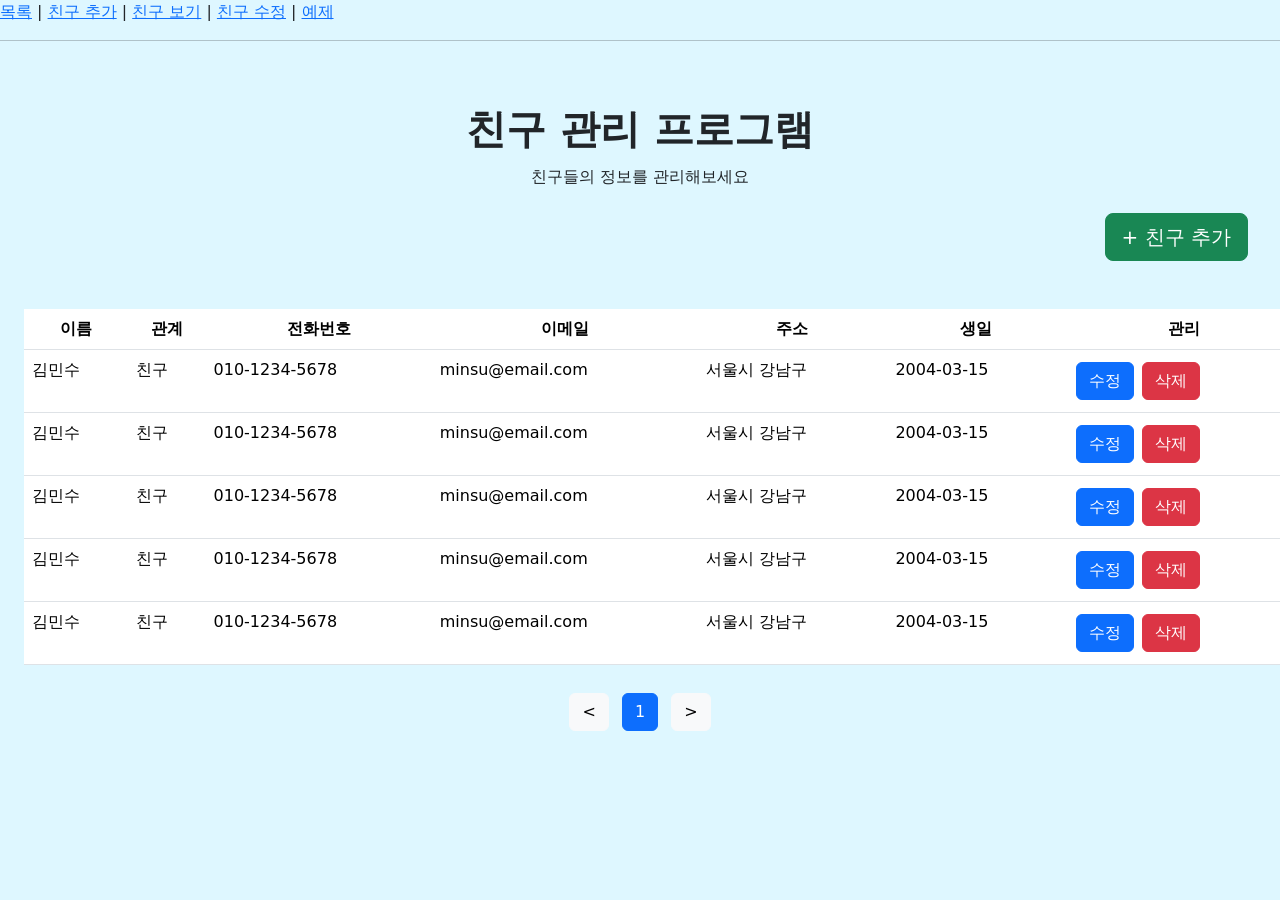
<file: index.html>
<!DOCTYPE html>
<html lang="ko">
<head>
    <meta charset="UTF-8">
    <meta name="viewport" content="width=device-width, initial-scale=1.0">

    <title>친구 관리 프로그램</title>

    <!-- Bootstrap -->
    <link
        href="https://cdn.jsdelivr.net/npm/bootstrap@5.3.8/dist/css/bootstrap.min.css"
        rel="stylesheet"
    >
    <link rel="stylesheet" href="my.css">

</head>

<body>
<nav>
    <a href="index.html">목록</a> |
    <a href="add.html">친구 추가</a> |
    <a href="view.html">친구 보기</a> |
    <a href="edit.html">친구 수정</a> |
    <a href="example.html">예제</a>
</nav>

<hr>

<div class ="container-5">
  <div class ="m-3 mt-2 mb-2  ">
<h1 class="pt-5 pb-1 text-center fw-bold  ">친구 관리 프로그램</h1>
<p class ="text-center ">친구들의 정보를 관리해보세요</p>
<div class ="text-end ">
<button class ="m-2 mb-4 me-3 btn btn-success btn-lg "> + 친구 추가</button>
</div>
</div>
</div>

<div>
  <table class ="table m-4">
    <thead class ="text-center">
      <tr>
        <th>이름</th>
        <th>관계</th>
        <th>전화번호</th>
        <th>이메일</th>
        <th>주소</th>
        <th>생일</th>
        <th>관리</th>
      </tr>
          </thead>
          <tbody>

      <tr>
            <td>김민수</td>
            <td>친구</td>
            <td>010-1234-5678</td>
            <td>minsu@email.com</td>
            <td>서울시 강남구</td>
            <td>2004-03-15</td>
            <td><button class="m-1 btn btn-primary ">수정</button><button class="m-1 btn btn-danger ">삭제</button></td>
      </tr>

      <tr>            
            <td>김민수</td>
            <td>친구</td>
            <td>010-1234-5678</td>
            <td>minsu@email.com</td>
            <td>서울시 강남구</td>
            <td>2004-03-15</td>  
            <td><button class="m-1 btn btn-primary ">수정</button><button class="m-1 btn btn-danger ">삭제</button></td>

      </tr>

      <tr>
            <td>김민수</td>
            <td>친구</td>
            <td>010-1234-5678</td>
            <td>minsu@email.com</td>
            <td>서울시 강남구</td>
            <td>2004-03-15</td>
            <td><button class="m-1 btn btn-primary ">수정</button><button class="m-1 btn btn-danger ">삭제</button></td>

      </tr>
      
      <tr>
            <td>김민수</td>
            <td>친구</td>
            <td>010-1234-5678</td>
            <td>minsu@email.com</td>
            <td>서울시 강남구</td>
            <td>2004-03-15</td>
            <td><button class="m-1 btn btn-primary ">수정</button><button class="m-1 btn btn-danger ">삭제</button></td>

      </tr>
      
      <tr>
            <td>김민수</td>
            <td>친구</td>
            <td>010-1234-5678</td>
            <td>minsu@email.com</td>
            <td>서울시 강남구</td>
            <td>2004-03-15</td>
            <td><button class="m-1 btn btn-primary ">수정</button><button class="m-1 btn btn-danger ">삭제</button></td>

      </tr>
      </tbody>
  </table>
</div>

<div class="text-center">
<button class ="m-1 btn btn-light" ><</button>
<button class ="m-1 btn btn-primary">1</button>
<button class = "m-1 btn btn-light">></button>
</div>



</body>
</html>
</file>
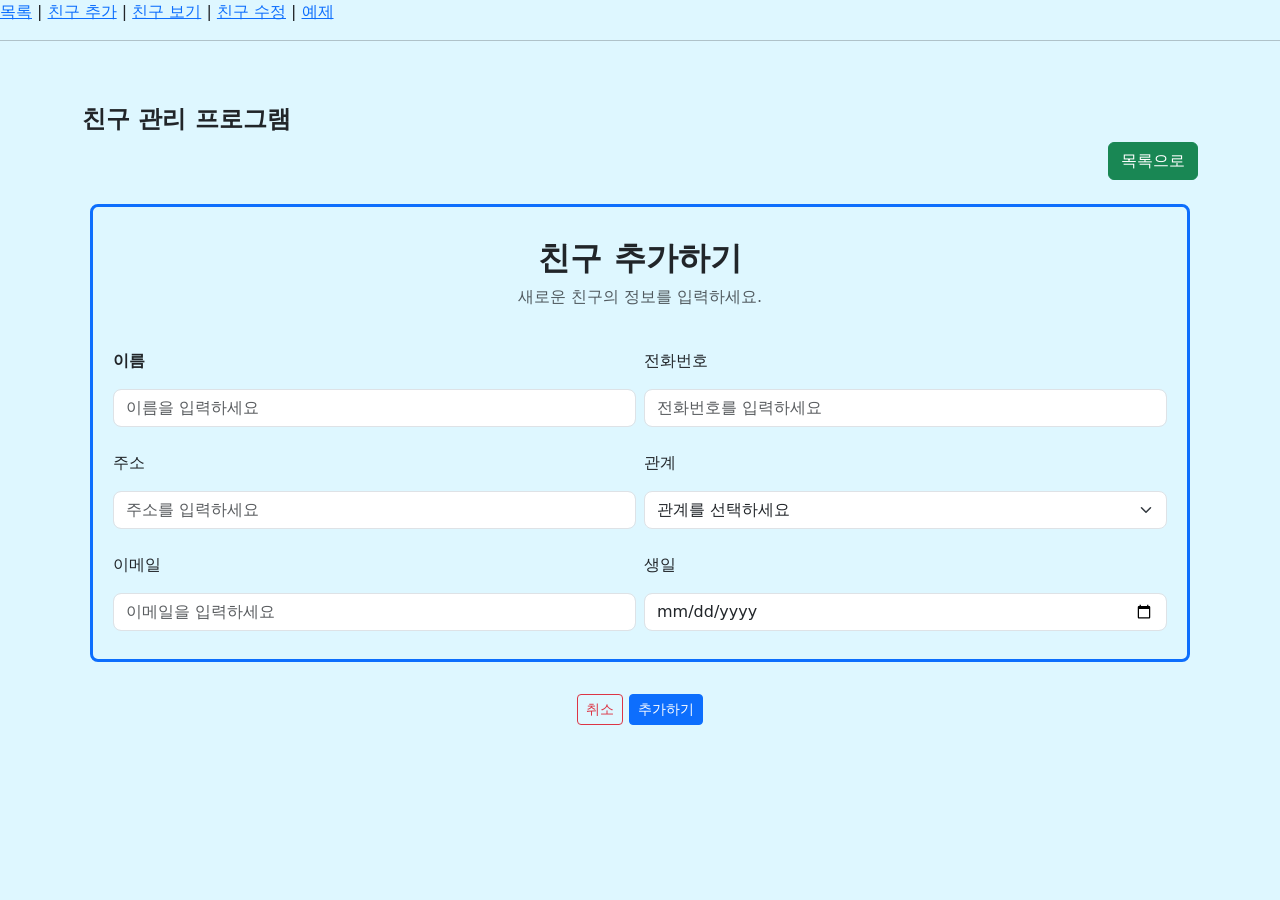
<file: add.html>
<!DOCTYPE html>
<html lang="ko">
<head>
    <meta charset="UTF-8">
    <meta name="viewport" content="width=device-width, initial-scale=1.0">

    <title>친구 관리 프로그램</title>
    <link
        href="https://cdn.jsdelivr.net/npm/bootstrap@5.3.8/dist/css/bootstrap.min.css"
        rel="stylesheet"
    >
    <link rel="stylesheet" href="my.css">
</head>
<body>
    
<nav>
    <a href="index.html">목록</a> |
    <a href="add.html">친구 추가</a> |
    <a href="view.html">친구 보기</a> |
    <a href="edit.html">친구 수정</a> |
    <a href="example.html">예제</a>
</nav>

<hr>


<div class ="container">
    <div class="pt-3 mt-5 " >
        <h1 class="fw-bold fs-4" >친구 관리 프로그램 </h1>
        </div>
        <div class="text-end pb-3 mb-2">
        <button type="button" class ="btn btn-success ">목록으로</button>
    </div>
    


<div class="m-2 p-2 border border-3 rounded-3 border-primary ">
    <div class="p-2 m-2 text-center">
        <h1 class="m-2 text-dark fw-bold fs-2">친구 추가하기 </h1>
        <p class="m-1 text-muted  ">새로운 친구의 정보를 입력하세요.</p>
    </div>

<div class="row g-3 p-3 ">
    <div class="col-md-6 p-1">
        <p class="fw-bold">이름</p>
        <input type="text" class="form-control" placeholder="이름을 입력하세요">
    </div>
    <div class="col-md-6 p-1">
        <p>전화번호</p>
        <input type="text" class="form-control" placeholder="전화번호를 입력하세요">
    </div>
    <div class="col-md-6 p-1">
        <p>주소</p>
        <input type="text" class="form-control" placeholder="주소를 입력하세요">
    </div>
    <div class="col-md-6 p-1">
        <p>관계</p>
        <select class="form-select">
            <option>관계를 선택하세요</option>
            <option>친구</option>
            <option>동아리</option>
            <option>선배</option>
            <option>후배</option>
            <option>가족</option>
            <option>기타</option>
        </select>
    </div>
    <div class="col-md-6 p-1">
        <p>이메일</p>
        <input type="text" class="form-control" placeholder="이메일을 입력하세요">
    </div>
    <div class="col-md-6 p-1">
        <p>생일</p>
        <input type="date" class="form-control">
    </div>
</div>

</div>

<div class="text-center pt-4 ">
    <button class="btn btn-outline-danger btn-sm">취소</button>
    <button class="btn btn-primary btn-sm">추가하기</button>
</div>
</div>
</div>
</body>
</html>
</file>
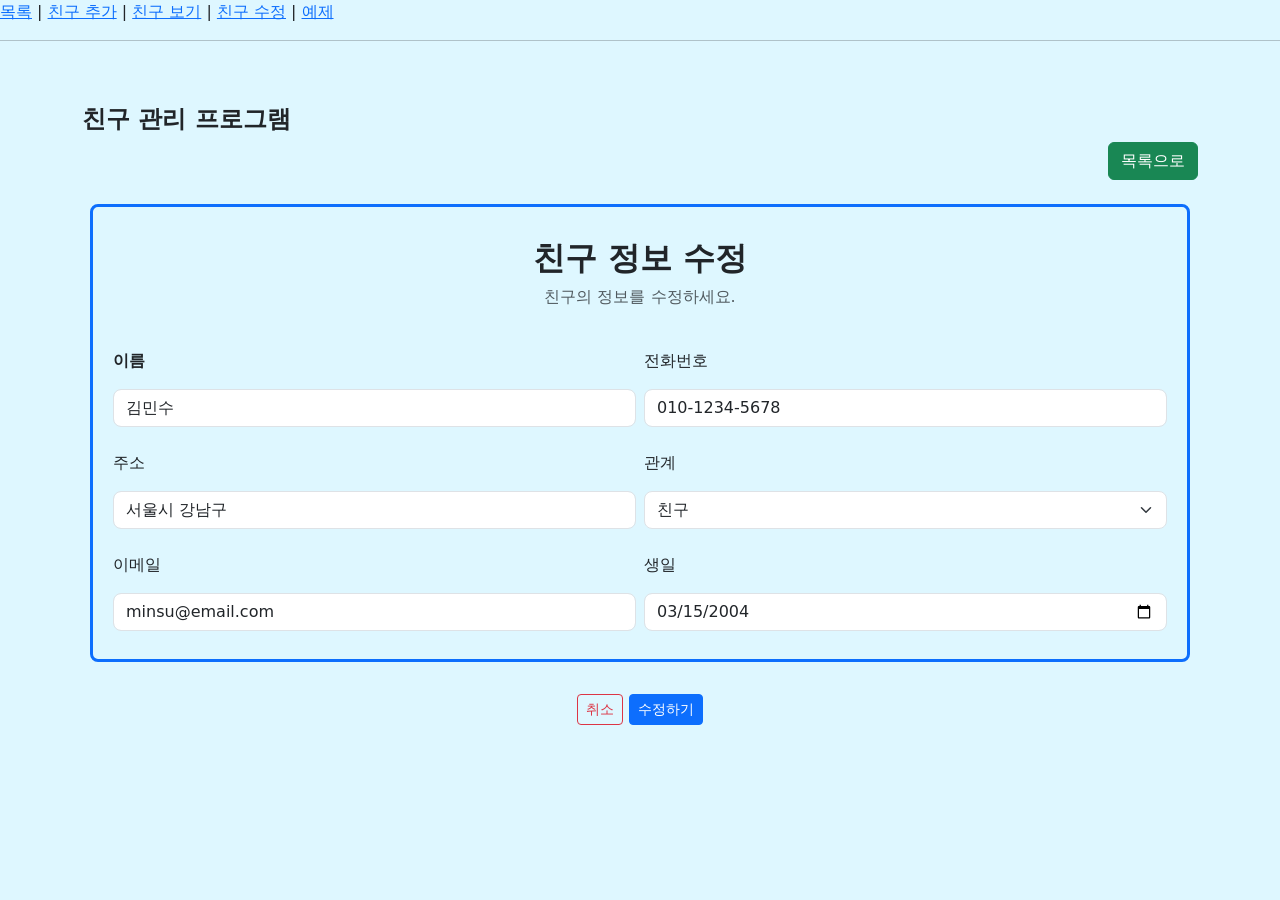
<file: edit.html>
<!DOCTYPE html>
<html lang="ko">
<head>
    <meta charset="UTF-8">
    <meta name="viewport" content="width=device-width, initial-scale=1.0">

    <title>친구 관리 프로그램</title>

    <!-- Bootstrap -->
    <link
        href="https://cdn.jsdelivr.net/npm/bootstrap@5.3.8/dist/css/bootstrap.min.css"
        rel="stylesheet"
    >
    <link rel="stylesheet" href="my.css">

</head>

<body>

<nav>
    <a href="index.html">목록</a> |
    <a href="add.html">친구 추가</a> |
    <a href="view.html">친구 보기</a> |
    <a href="edit.html">친구 수정</a> |
    <a href="example.html">예제</a>
</nav>

<hr>

<div class="container">

    <div class="pt-3 mt-5">
        <h1 class="fw-bold fs-4">친구 관리 프로그램</h1>
    </div>

    <div class="text-end pb-3 mb-2">
        <button type="button" class="btn btn-success">목록으로</button>
    </div>


    <div class="m-2 p-2 border border-3 rounded-3 border-primary">

        <div class="p-2 m-2 text-center">
            <h1 class="m-2 text-dark fw-bold fs-2">
                친구 정보 수정
            </h1>

            <p class="m-1 text-muted">
                친구의 정보를 수정하세요.
            </p>
        </div>


        <div class="row g-3 p-3">

            <div class="col-md-6 p-1">
                <p class="fw-bold">이름</p>
                <input
                    type="text"
                    class="form-control"
                    value="김민수"
                >
            </div>

            <div class="col-md-6 p-1">
                <p>전화번호</p>
                <input
                    type="text"
                    class="form-control"
                    value="010-1234-5678"
                >
            </div>

            <div class="col-md-6 p-1">
                <p>주소</p>
                <input
                    type="text"
                    class="form-control"
                    value="서울시 강남구"
                >
            </div>

            <div class="col-md-6 p-1">
                <p>관계</p>

                <select class="form-select">
                    <option>친구</option>
                    <option>동아리</option>
                    <option>선배</option>
                    <option>후배</option>
                    <option>가족</option>
                    <option>기타</option>
                </select>
            </div>

            <div class="col-md-6 p-1">
                <p>이메일</p>
                <input
                    type="text"
                    class="form-control"
                    value="minsu@email.com"
                >
            </div>

            <div class="col-md-6 p-1">
                <p>생일</p>
                <input
                    type="date"
                    class="form-control"
                    value="2004-03-15"
                >
            </div>

        </div>

    </div>


    <div class="text-center pt-4">
        <button class="btn btn-outline-danger btn-sm">취소</button>
        <button class="btn btn-primary btn-sm">수정하기</button>
    </div>

</div>


</body>
</html>
</file>
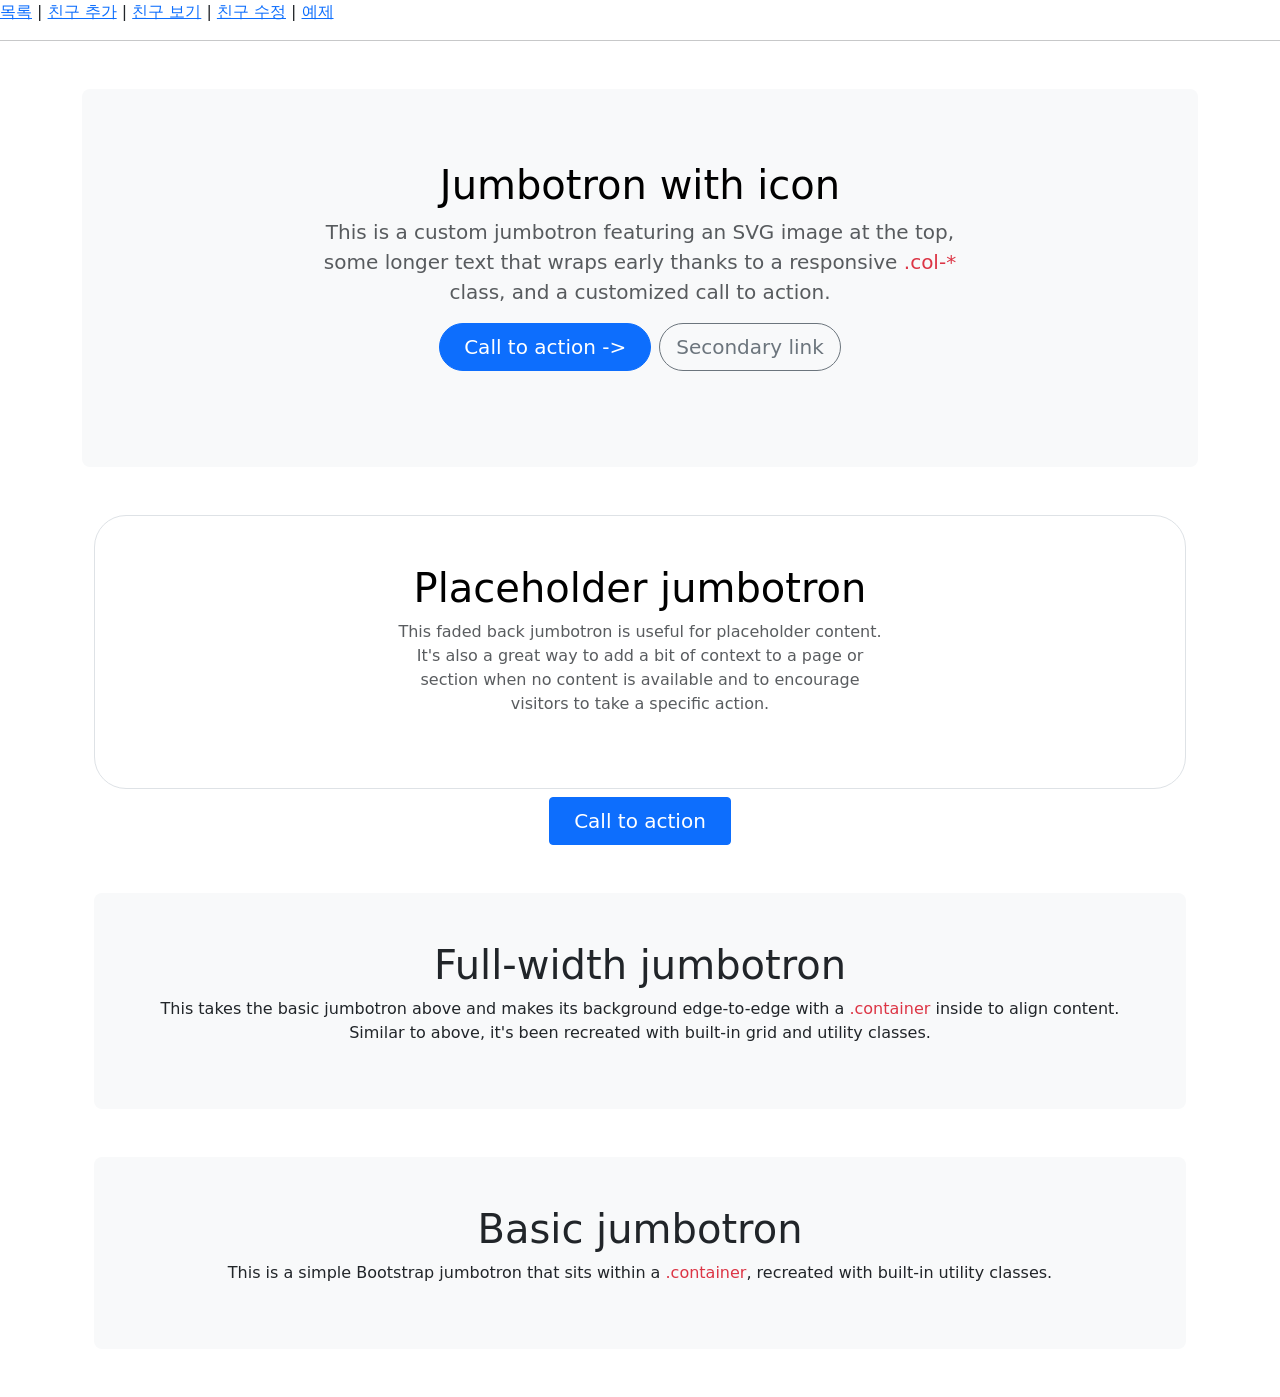
<file: example.html>
<!DOCTYPE html>
<html lang="en">
<head>
    <meta charset="UTF-8">
    <meta name="viewport" content="width=device-width, initial-scale=1.0">
    <title>bootstrap example - jumbotron</title>
     <link
        href="https://cdn.jsdelivr.net/npm/bootstrap@5.3.8/dist/css/bootstrap.min.css"
        rel="stylesheet"
    >
</head>
<body>
  

<nav>
    <a href="index.html">목록</a> |
    <a href="add.html">친구 추가</a> |
    <a href="view.html">친구 보기</a> |
    <a href="edit.html">친구 수정</a> |
    <a href="example.html">예제</a>
</nav>

<hr>


    <div class="container my-5">
    <div class="p-5 text-center bg-body-tertiary rounded-3" >
        <img =src="https://encrypted-tbn0.gstatic.com/images?q=tbn:ANd9GcQzwFSXk1ZChjhctoBZOkZpCnRY99vC5qf-qTUNsCtx8w&s=10">
        <h1 class="text-body-emphasis">Jumbotron with icon</h1>
        <p class="col-lg-8 mx-auto fs-5 text-muted">This is a custom jumbotron featuring an SVG image at the top, some longer text that wraps early thanks to a responsive <span class="text-danger">.col-*</span> class, and a customized call to action.</p>
        <div class="d-inline-flex gap-2 mb-5">
<button class = "d-inline-flex align-items-center btn btn-primary btn-lg px-4 rounded-pill">Call to action -></button>
<button class = "d-inline-flex align-items-center btn btn-outline-secondary btn-lg rounded-pill">Secondary link</button>
</div>
</div>

<div class="container my-5">
<div class="d-inline-flx gap-1 mb-2 text-center text-muted position-relative bg-body border border-dashed rounded-5 p-5">
<h1 class = "text-body-emphasis">
Placeholder jumbotron</h1>
<p class="col-lg-6 mx-auto mb-4">
This faded back jumbotron is useful for placeholder content. It's also a great way to add a bit of context to a page or section when no content is available and to encourage visitors to take a specific action.</p>
</div>
<div class="d-flex justify-content-center align-items-center">
<button class="text-center mx-auto d-inline-flex align-items-center btn btn-primary btn-lg px-4 rounded-1 ">Call to action</button>
</div>
</div>


<div class="container my-5">
<div class="d-inline-flx gap-1 mb-2 p-5 text-center bg-body-tertiary rounded-3">
<h1>Full-width jumbotron</h1>
<p>This takes the basic jumbotron above and makes its background edge-to-edge with a <span class="text-danger">.container</span> inside to align content. Similar to above, it's been recreated with built-in grid and utility classes.</p>
</div>
</div>



<div class="container my-5">
<div class="d-inline-flx gap-1 mb-2 p-5 text-center bg-body-tertiary rounded-3">
<h1>Basic jumbotron</h1>
<p>This is a simple Bootstrap jumbotron that sits within a <span class="text-danger">.container</span>, recreated with built-in utility classes.</p>
</div>
</div>





    </div>
</body>
</html>
</file>
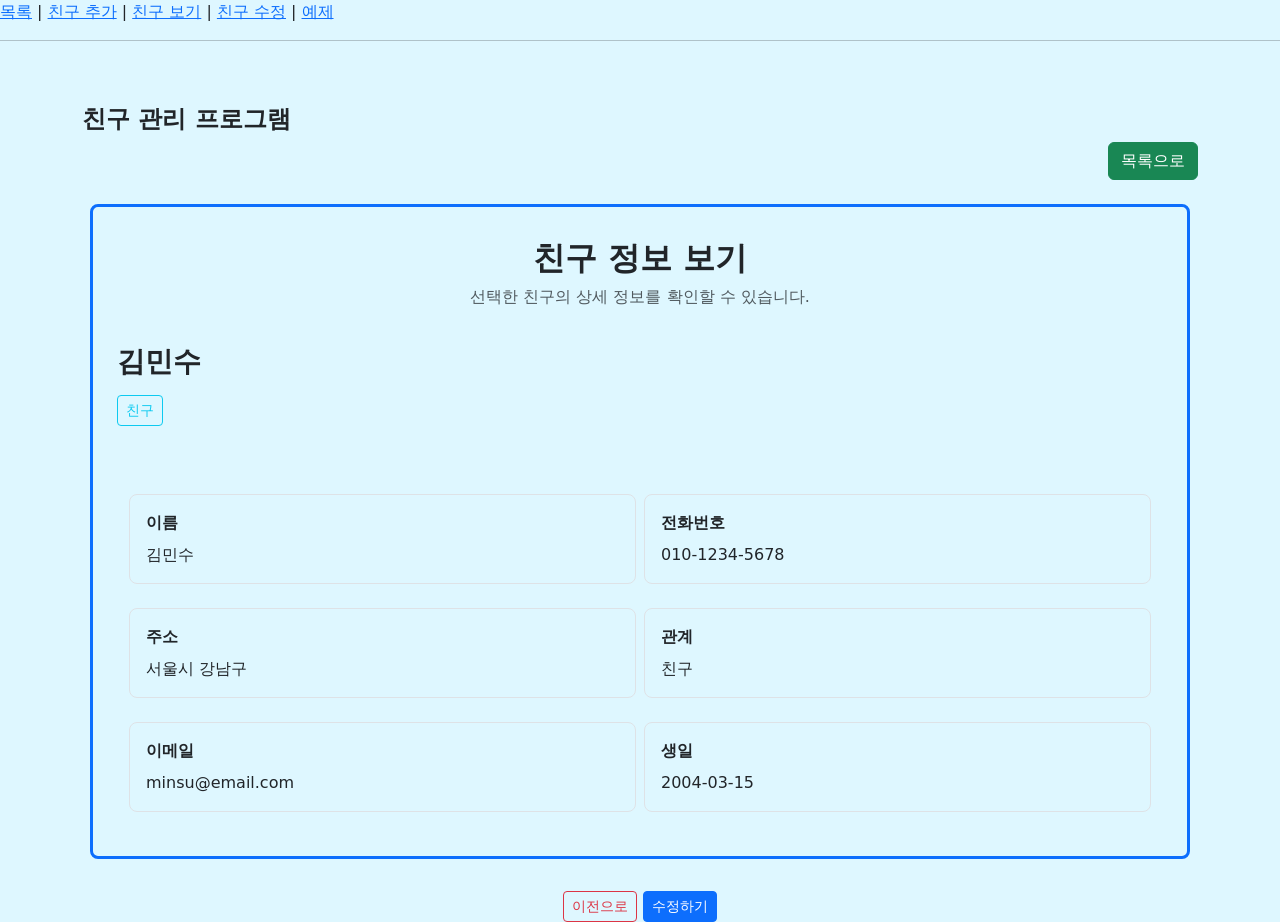
<file: view.html>
<!DOCTYPE html>
<html lang="ko">
<head>
    <meta charset="UTF-8">
    <meta name="viewport" content="width=device-width, initial-scale=1.0">

    <title>친구 관리 프로그램</title>

    <!-- Bootstrap -->
    <link
        href="https://cdn.jsdelivr.net/npm/bootstrap@5.3.8/dist/css/bootstrap.min.css" 
        rel="stylesheet" 
    > 
    <link rel="stylesheet" href="my.css"> 
</head> 
 
<body> 

<nav> 
    <a href="index.html">목록</a> | 
    <a href="add.html">친구 추가</a> | 
    <a href="view.html">친구 보기</a> | 
    <a href="edit.html">친구 수정</a> | 
    <a href="example.html">예제</a> 
</nav> 
 
<hr> 
 
<div class="container"> 

    <div class="pt-3 mt-5"> 
        <h1 class="fw-bold fs-4">친구 관리 프로그램</h1> 
    </div> 

    <div class="text-end pb-3 mb-2"> 
        <button type="button" class="btn btn-success">목록으로</button> 
    </div> 
 
    <div class="m-2 p-2 border border-3 rounded-3 border-primary"> 

        <div class="p-2 m-2 text-center"> 
            <h1 class="m-2 text-dark fw-bold fs-2">
                친구 정보 보기
            </h1> 

            <p class="m-1 text-muted">
                선택한 친구의 상세 정보를 확인할 수 있습니다.
            </p> 
        </div> 
 
        <div class="p-3"> 

            <h3 class="fw-bold pb-2">김민수</h3> 

            <button class="mb-3 btn btn-sm btn-outline-info">
                친구
            </button> 
 
            <div class="row g-3 p-3 mt-3"> 
 
                <div class="col-md-6 p-1"> 
                    <div class="border rounded-3 p-3"> 
                        <p class="fw-bold mb-2">이름</p> 
                        <p class="mb-0">김민수</p> 
                    </div> 
                </div> 
 
                <div class="col-md-6 p-1"> 
                    <div class="border rounded-3 p-3"> 
                        <p class="fw-bold mb-2">전화번호</p> 
                        <p class="mb-0">010-1234-5678</p> 
                    </div> 
                </div> 
 
                <div class="col-md-6 p-1"> 
                    <div class="border rounded-3 p-3"> 
                        <p class="fw-bold mb-2">주소</p> 
                        <p class="mb-0">서울시 강남구</p> 
                    </div> 
                </div> 
 
                <div class="col-md-6 p-1"> 
                    <div class="border rounded-3 p-3"> 
                        <p class="fw-bold mb-2">관계</p> 
                        <p class="mb-0">친구</p> 
                    </div> 
                </div> 
 
                <div class="col-md-6 p-1"> 
                    <div class="border rounded-3 p-3"> 
                        <p class="fw-bold mb-2">이메일</p> 
                        <p class="mb-0">minsu@email.com</p> 
                    </div> 
                </div> 
 
                <div class="col-md-6 p-1"> 
                    <div class="border rounded-3 p-3"> 
                        <p class="fw-bold mb-2">생일</p> 
                        <p class="mb-0">2004-03-15</p> 
                    </div> 
                </div> 
 
            </div> 

        </div>
 
    </div> 
 
    <div class="text-center pt-4"> 
        <button class="btn btn-outline-danger btn-sm">
            이전으로
        </button> 

        <button class="btn btn-primary btn-sm">
            수정하기
        </button> 
    </div> 
 
</div> 
 
</body> 
</html>
</file>
<file: my.css>
body {
    background-color: #DEF7ff;
}

.form-box {
    background-color: white;
}

.form-control,
.form-select {
    border-radius: 8px;
}
</file>
